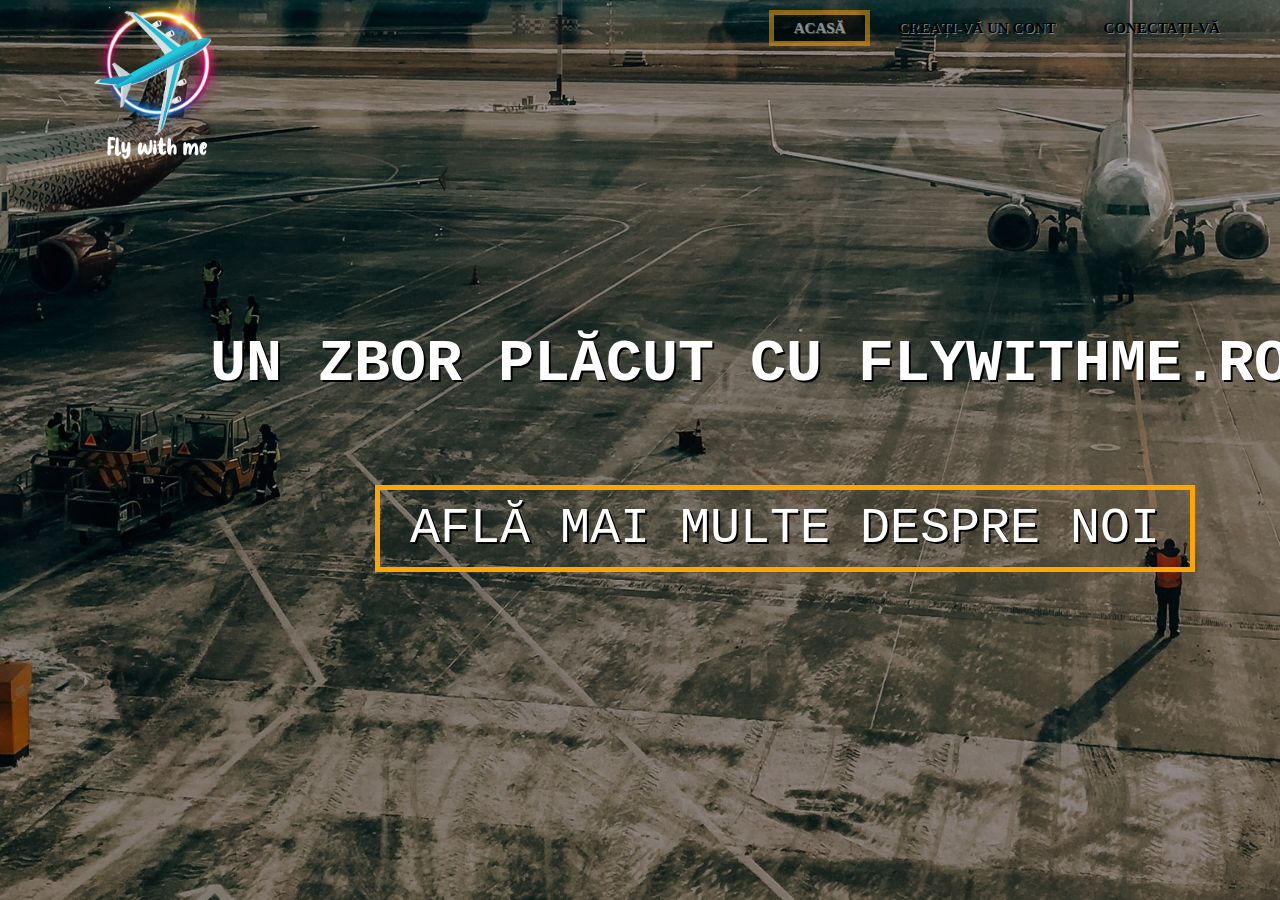
<file: AgentieDeZbor/index.html>
<!DOCTYPE html>
<html lang="ro">
<head>
  <meta charset="UTF-8">
  <meta name="viewport" content="width=device-width, initial-scale=1.0">
  <meta http-equiv="X-UA-Compatible" content="ie=edge">
  <title>Agentie de zbor</title>
  <link rel="stylesheet" href="index\style.css">
</head>
<body>
  <header>
  <div class="row">
    <div class="logo">
      <img src="index/logo.png">
    </div>
<ul class="main-nav">
<li class="active"><a href="index2\Acasa\acasa.html">ACASĂ</a></li>
<li><a href="index2\Inregistrare\index2.html">CREAȚI-VĂ UN CONT</a></li>
<li><a href="index2\Conectare\index3.html">CONECTAȚI-VĂ</a></li>
</ul>

  </div>
  <div class="hero">
    <h1>Un zbor plăcut cu FlyWithMe.ro</h1>
  </div>
  <div class="button">
    <a href="index2\Despre\despre.html" class="btn">Află mai multe despre noi</a>
  </div>

  </header>

</body>
</html>
</file>
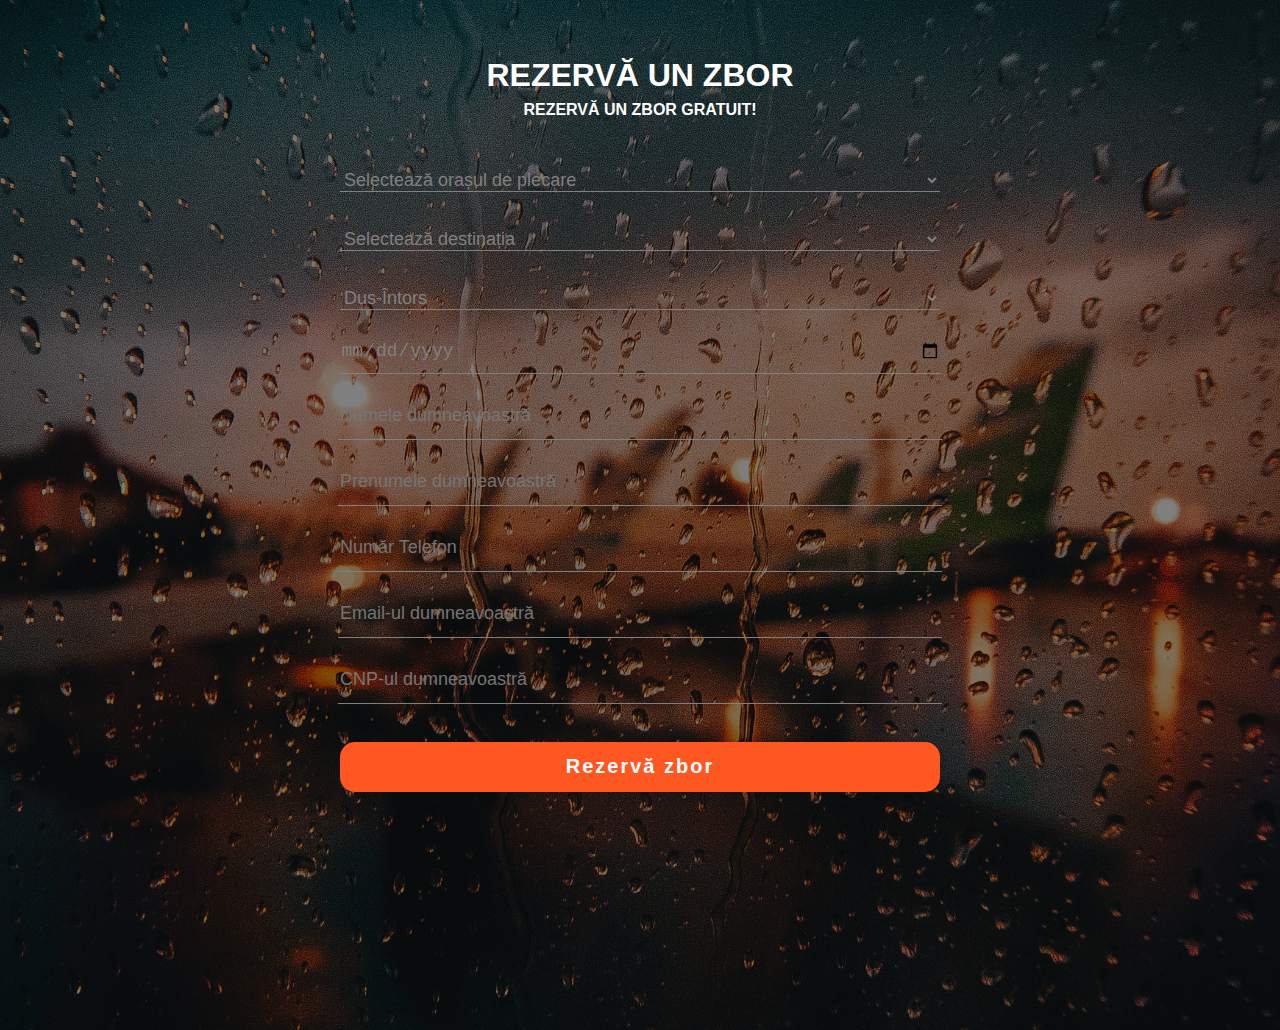
<file: AgentieDeZbor/index2/Anunt/anunt.html>
<!DOCTYPE html>
<html lang="ro">
<head>
  <meta charset="UTF-8">
  <meta name="viewport" content="width=device-width, initial-scale=1.0">
  <meta http-equiv="X-UA-Compatible" content="ie=edge">
  <title>Rezervă un zbor</title>
  <link rel="stylesheet" href="anunt.css">
</head>
<body>
  <div class="contact-title">
    <h1>Rezervă un zbor</h1>
    <h2>Rezervă un zbor gratuit!</h2>
  </div>

  <div class="contact-form">
    <form id="contact-form" method="post" action="">
      
      <select name="city" class="form-control">
      <option value="volvo">Selectează orașul de plecare</option>
      <option value="saab">Aeroportul Internațional Arad</option>
      <option value="opel">Aeroportul Internațional Craiova</option>
      <option value="audi">	Aeroportul Internațional „Henri Coandă”</option>
      <option value="audi">	Aeroportul Internațional Maramureș</option>
    </select>
    <br><br>
    

        <select name="city" class="form-control">
          <option value="volvo">Selectează destinația</option>
          <option value="saab">Hamburg, Germania</option>
          <option value="opel">Braga, Portugalia</option>
          <option value="audi">Valencia, Spania</option>
          <option value="audi">Zagreb, Croația</option>
          <option value="audi">Liverpool, Regatul Unit</option>
          <option value="audi">Valletta, Malta</option>
        </select>
        <br><br>   

      <select name="city" class="form-control">
          
          <option value="saab">Dus-Întors</option>
          <option value="opel">Dus</option><select><br>

          
          
    
        <input name="Data" type="date" class="form-control" placeholder="Data publicării anunțului" required><br>

      <input name="name" type="text" class="form-control" placeholder="Numele dumneavoastră" required><br>

        <input name="name" type="text" class="form-control" placeholder="Prenumele dumneavoastră" required><br>

        <input name="name" type="text" class="form-control" placeholder="Număr Telefon" required><br>

        <input name="email" type="email" class="form-control" placeholder="Email-ul dumneavoastră" required><br>

        <input name="CNP" type="text" class="form-control" placeholder="CNP-ul dumneavoastră" required><br>

      <a href="index3.html"><input type="submit" class="form-control submit" value="Rezervă zbor"></a>

    </form>
  </div>
</body>
</html>
</file>
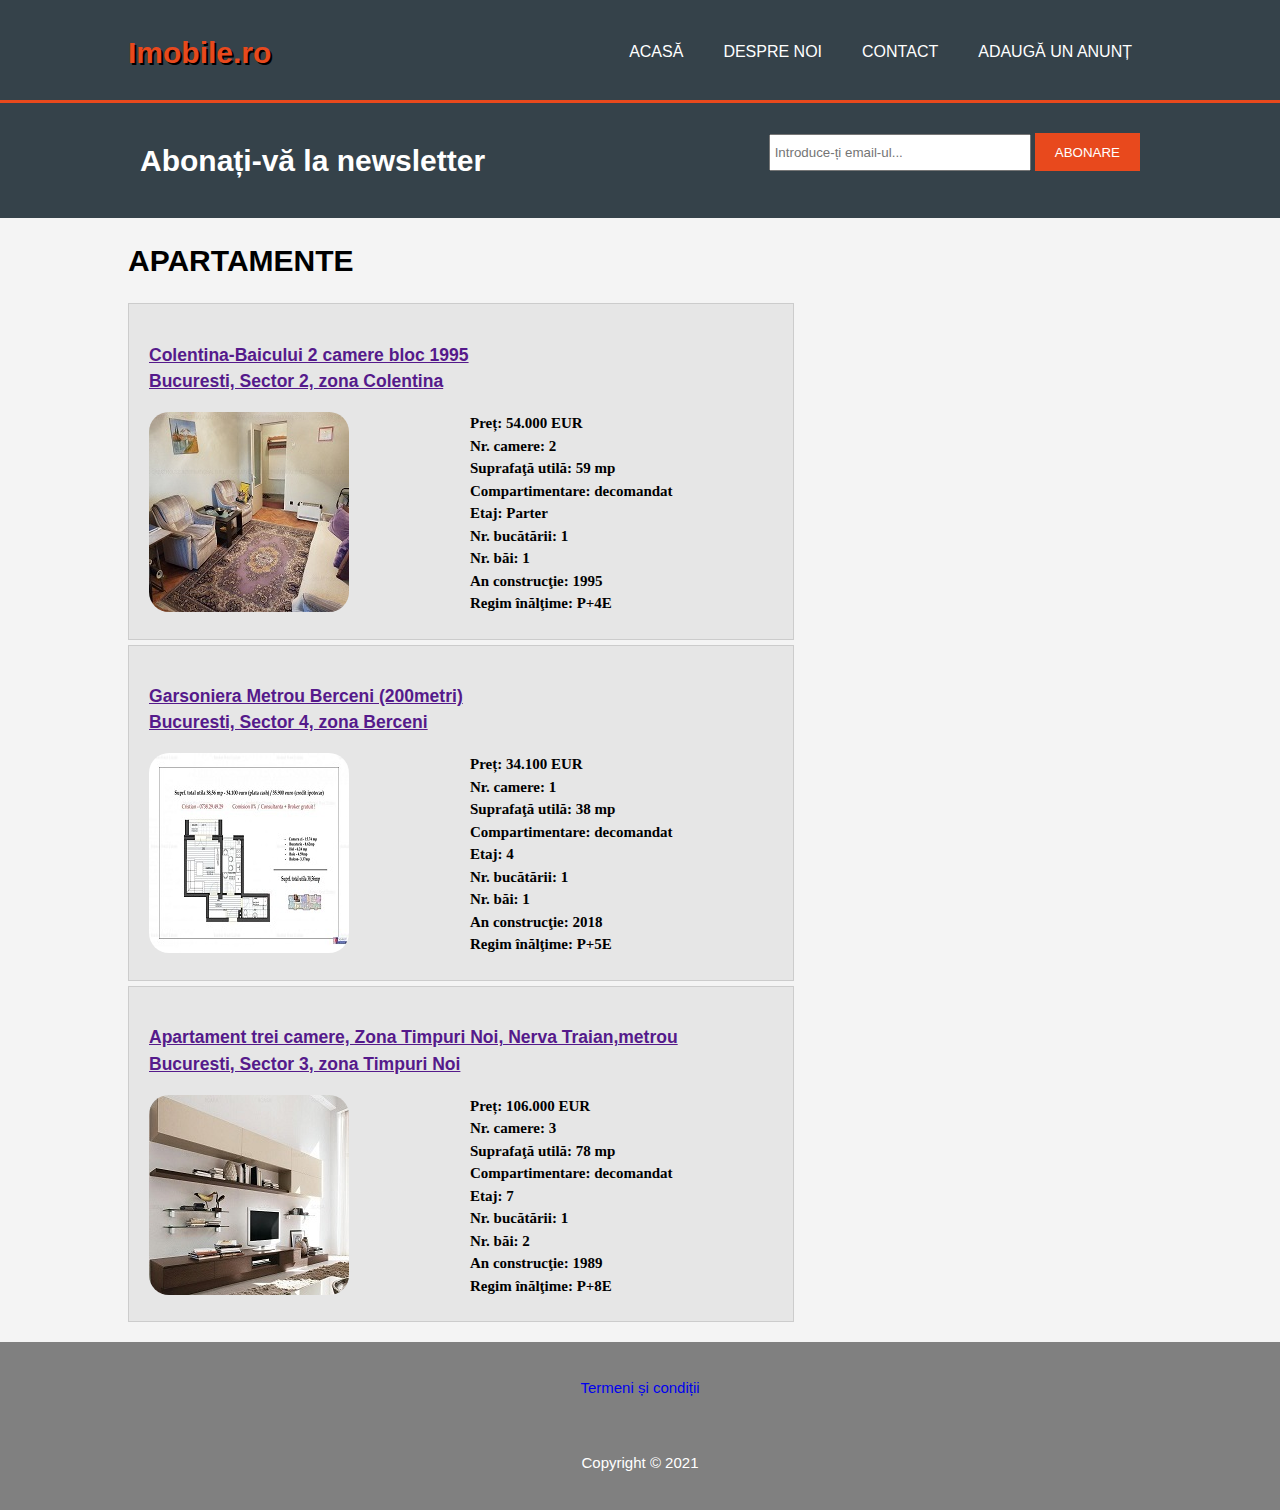
<file: AgentieDeZbor/index2/Apartamente/apartamente.html>
<!DOCTYPE html>
<html>
  <head>
    <meta charset="utf-8">
    <meta name="viewport" content="width=device-width">
    <title>Apartamente</title>
    <link rel="stylesheet" href="apartamente.css">
  </head>
  <body>
    <header>
      <div class="container">
        <div id="branding">
          <h1><span class="highlight">Imobile.ro</span></h1>
        </div>
        <nav>
          <ul>
            <li><a href="C:\Users\Pc\Desktop\Imobiliare\Imobiliare/Acasa/acasa.html">Acasă</a></li>
            <li><a href=C:\Users\Pc\Desktop\Imobiliare\Imobiliare/Despre/despre.html">Despre noi</a></li>
            <li><a href="C:\Users\Pc\Desktop\Imobiliare\Imobiliare/Contact/contact.html">Contact</a></li>
            <li><a href="C:\Users\Pc\Desktop\Imobiliare\Imobiliare/Anunt/anunt.html">Adaugă un anunț</a></li>
          </ul>
        </nav>
      </div>
    </header>

    <section id="newsletter">
      <div class="container">
        <h1>Abonați-vă la newsletter</h1>
        <form>
          <input type="email" placeholder="Introduce-ți email-ul...">
          <button type="submit" class="button_1">ABONARE</button>
        </form>
      </div>
    </section>

    <section id="main">
      <div class="container">
        <article id="main-col">
          <h1 class="page-title">APARTAMENTE</h1>
          <ul id="services">
            <a href=""><li>
              <h3>Colentina-Baicului 2 camere bloc 1995 <br>Bucuresti, Sector 2, zona Colentina </h3>
              <img src="aparatament1.1.jpg" alt="">
						  <h4>Preț: 54.000 EUR <br> Nr. camere: 2 <br>Suprafaţă utilă: 59 mp<br>Compartimentare: decomandat<br>Etaj: Parter <br>Nr. bucătării: 1<br>Nr. băi: 1<br>An construcţie: 1995 <br>Regim înălţime: P+4E</h4>
            </li></a>
            <a href=""><li>
              <h3>Garsoniera Metrou Berceni (200metri) <br>Bucuresti, Sector 4, zona Berceni </h3>
              <img src="apartament2.1.jpg" alt="">
						  <h4>Preț: 34.100 EUR<br> Nr. camere: 1<br>Suprafaţă utilă: 38 mp <br>Compartimentare: decomandat<br>Etaj: 4<br>Nr. bucătării: 1<br>Nr. băi: 1<br>An construcţie: 2018<br>Regim înălţime: P+5E</h4>
            </li></a>
            <a href=""><li>
              <h3>Apartament trei camere, Zona Timpuri Noi, Nerva Traian,metrou <br>Bucuresti, Sector 3, zona Timpuri Noi </h3>
              <img src="aparatament3.1.jpg" alt="">
						  <h4>Preț: 106.000 EUR<br> Nr. camere: 3<br>Suprafaţă utilă: 78 mp<br>Compartimentare: decomandat<br>Etaj: 7<br>Nr. bucătării: 1<br>Nr. băi: 2<br>An construcţie: 1989<br>Regim înălţime: P+8E</h4>
            </li></a>
          </ul>
        </article>

      </div>
    </section>

    <footer>
    <a href="C:\Users\Pc\Desktop\Imobiliare\Imobiliare/TsC/TsC.html"><p>Termeni și condiții</p></a><br>
      <p>Copyright &copy; 2021</p>
    </footer>
  </body>
</html>
</file>
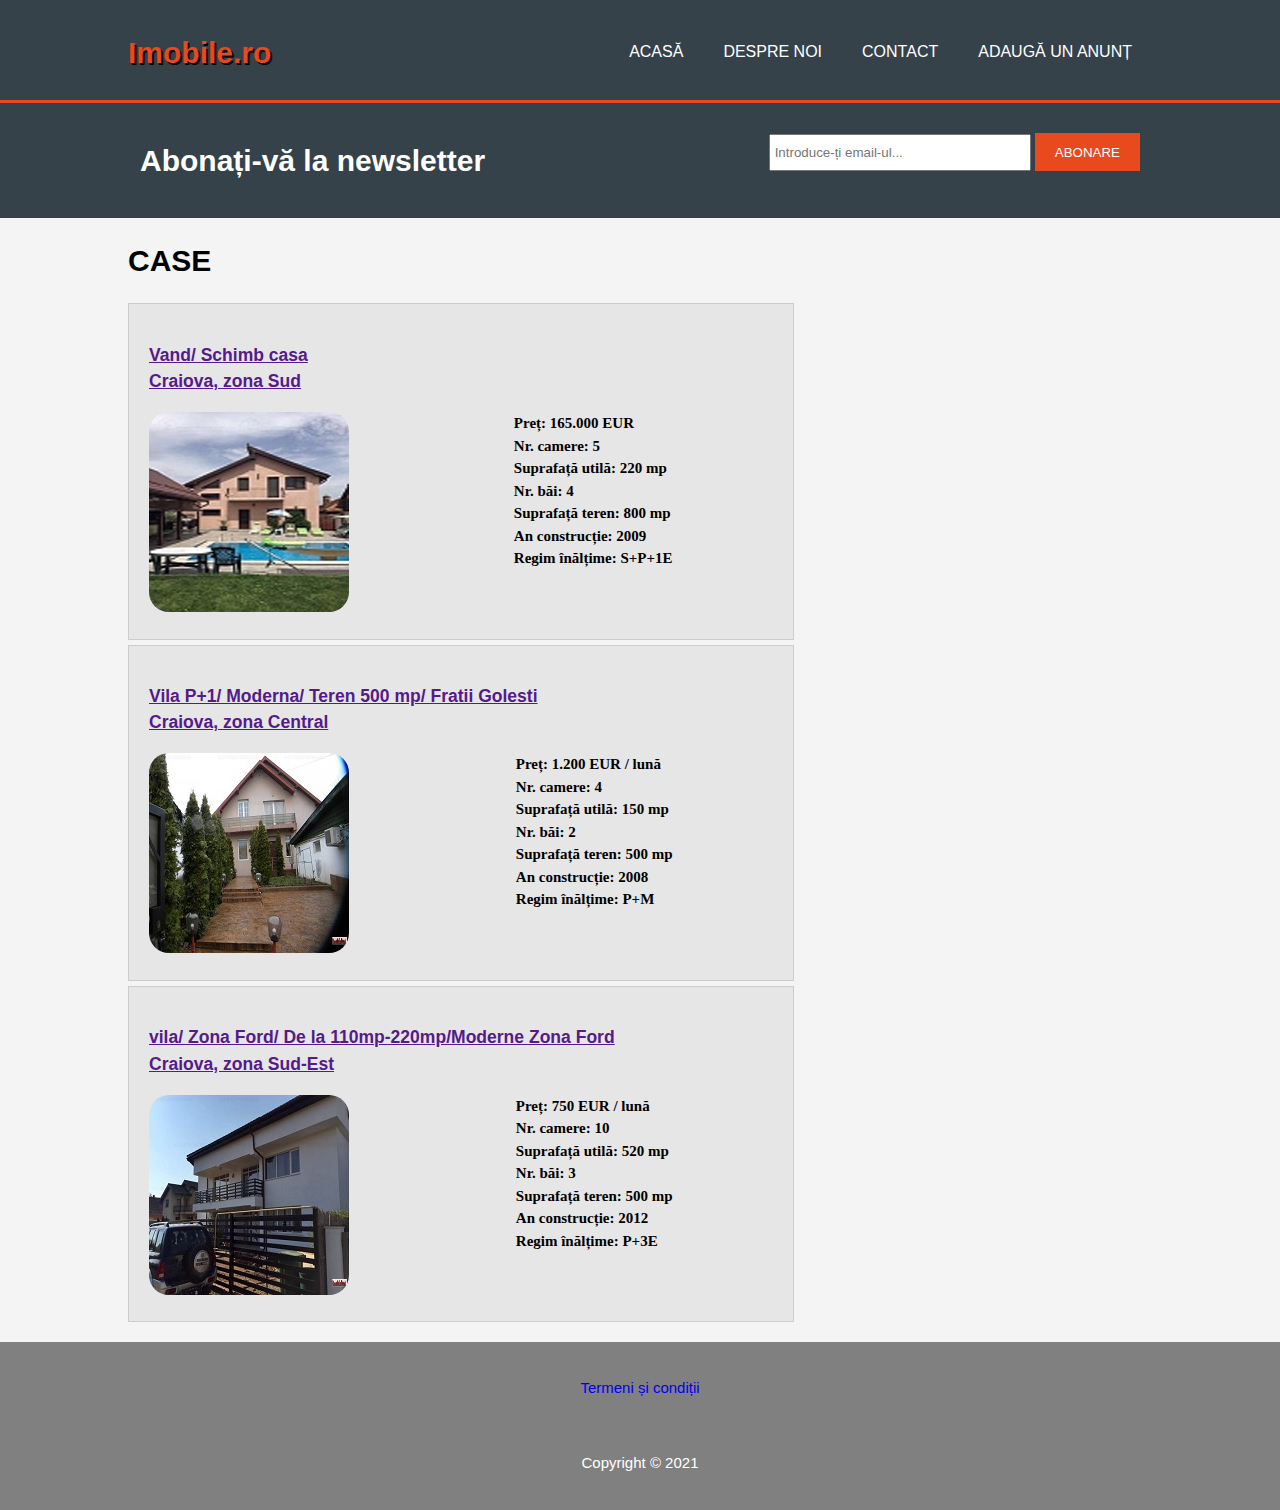
<file: AgentieDeZbor/index2/Case/case.html>
<!DOCTYPE html>
<html>
  <head>
    <meta charset="utf-8">
    <meta name="viewport" content="width=device-width">
    <title>Case</title>
    <link rel="stylesheet" href="case.css">
  </head>
  <body>
    <header>
      <div class="container">
        <div id="branding">
          <h1><span class="highlight">Imobile.ro</span></h1>
        </div>
        <nav>
          <ul>
            <li><a href="C:\Users\Pc\Desktop\Imobiliare\Imobiliare/Acasa/acasa.html">Acasă</a></li>
            <li><a href="C:\Users\Pc\Desktop\Imobiliare\Imobiliare/Despre/despre.html">Despre noi</a></li>
            <li><a href="C:\Users\Pc\Desktop\Imobiliare\Imobiliare/Contact/contact.html">Contact</a></li>
          <li><a href="C:\Users\Pc\Desktop\Imobiliare\Imobiliare/Anunt/anunt.html">Adaugă un anunț</a></li>
          </ul>
        </nav>
      </div>
    </header>

    <section id="newsletter">
      <div class="container">
        <h1>Abonați-vă la newsletter</h1>
        <form>
          <input type="email" placeholder="Introduce-ți email-ul...">
          <button type="submit" class="button_1">ABONARE</button>
        </form>
      </div>
    </section>

    <section id="main">
      <div class="container">
        <article id="main-col">
          <h1 class="page-title">CASE</h1>
          <ul id="services">

          <a href=""><li>
              <h3>Vand/ Schimb casa<br>Craiova, zona Sud </h3>
              <img src="casa1.1.jpg" alt="">
						  <h4>Preț: 165.000 EUR <br>Nr. camere: 5 <br>Suprafață utilă: 220 mp <br> Nr. băi: 4 <br>Suprafață teren: 800 mp <br>An construcție: 2009 <br>Regim înălțime: S+P+1E</h4>
            </li></a>

          <a href=""><li>
              <h3>Vila P+1/ Moderna/ Teren 500 mp/ Fratii Golesti <br>Craiova, zona Central </h3>
              <img src="casa2.1.jpg" alt="">
						  <h4>Preț: 1.200 EUR / lună<br>Nr. camere: 4 <br>Suprafață utilă: 150 mp <br> Nr. băi: 2 <br>Suprafață teren: 500 mp <br>An construcție: 2008<br>Regim înălțime: P+M</h4>
            </li></a>

          <a href=""><li>
              <h3>vila/ Zona Ford/ De la 110mp-220mp/Moderne Zona Ford <br>Craiova, zona Sud-Est</h3>
              <img src="casa3.1.jpg" alt="">
						  <h4>Preț: 750 EUR / lună<br>Nr. camere: 10 <br>Suprafață utilă: 520 mp<br> Nr. băi: 3<br>Suprafață teren: 500 mp<br>An construcție: 2012<br>Regim înălțime: P+3E</h4>
            </li></a>
          </ul>
        </article>


      </div>
    </section>

    <footer>
      <a href="C:\Users\Pc\Desktop\Imobiliare\Imobiliare/TsC/TsC.html"><p>Termeni și condiții</p></a><br>
      <p>Copyright &copy; 2021</p>
    </footer>
  </body>
</html>
</file>
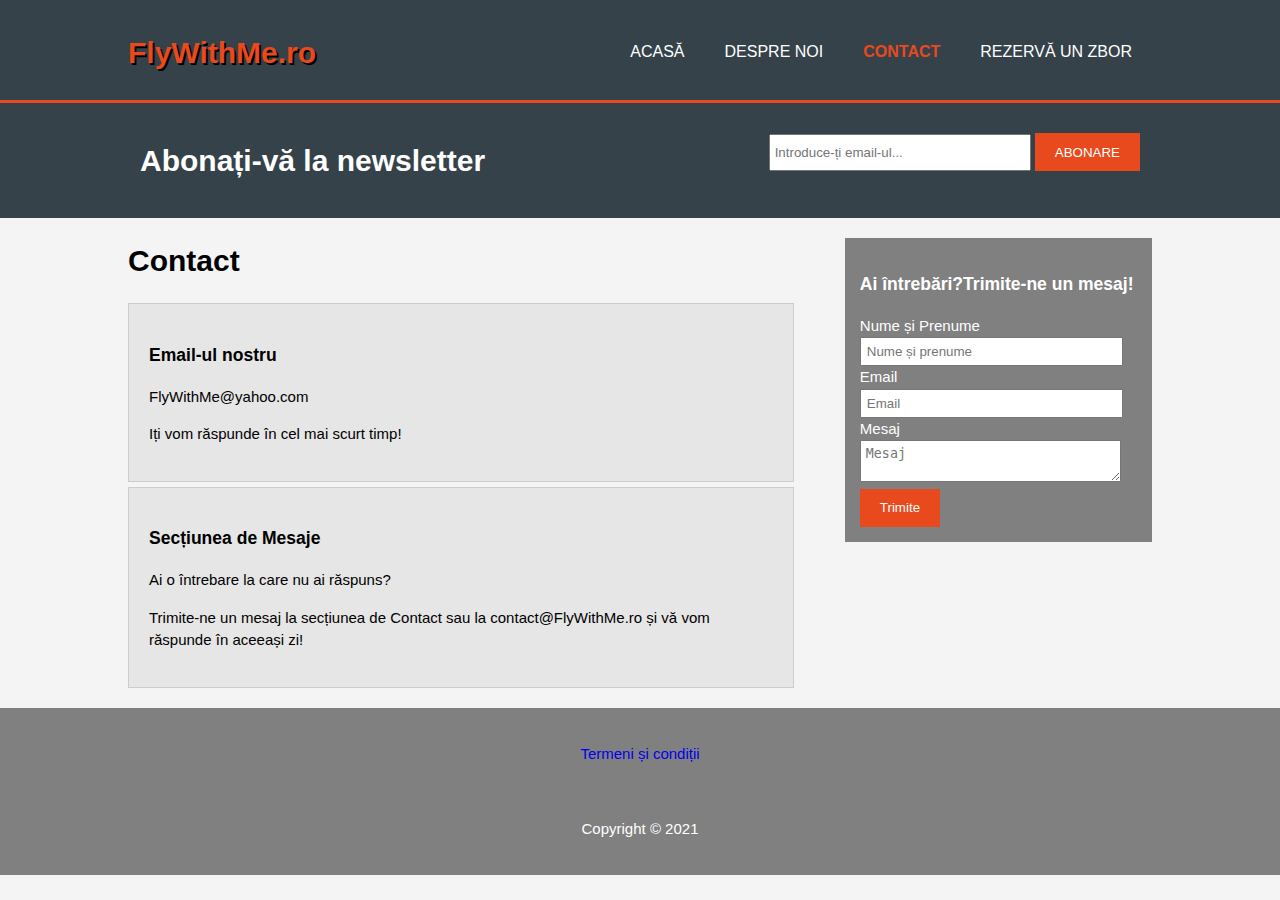
<file: AgentieDeZbor/index2/Contact/contact.html>
<!DOCTYPE html>
<html>
  <head>
    <meta charset="utf-8">
    <meta name="viewport" content="width=device-width">
    <title>Contact</title>
    <link rel="stylesheet" href="styles.css">
  </head>
  <body>
    <header>
      <div class="container">
        <div id="branding">
          <h1><span class="highlight">FlyWithMe.ro</span></h1>
        </div>
        <nav>
          <ul>
            <li><a href="../Acasa/acasa.html">Acasă</a></li>
            <li><a href="../Despre/despre.html">Despre noi</a></li>
            <li class="current"><a href="../Contact/contact.html">Contact</a></li>
            <li><a href="../Anunt/anunt.html">Rezervă un zbor</a></li>
          </ul>
        </nav>
      </div>
    </header>

    <section id="newsletter">
      <div class="container">
        <h1>Abonați-vă la newsletter</h1>
        <form>
          <input type="email" placeholder="Introduce-ți email-ul...">
          <button type="submit" class="button_1">ABONARE</button>
        </form>
      </div>
    </section>

    <section id="main">
      <div class="container">
        <article id="main-col">
          <h1 class="page-title">Contact</h1>
          <ul id="services">
            <li>
              <h3>Email-ul nostru</h3>
              <p>FlyWithMe@yahoo.com</p>
						  <p>Iți vom răspunde în cel mai scurt timp!</p>
            </li>
            <li>
              <h3>Secțiunea de Mesaje</h3>
              <p>Ai o întrebare la care nu ai răspuns?</p>
						  <p>Trimite-ne un mesaj la secțiunea de Contact sau la contact@FlyWithMe.ro și vă vom răspunde în aceeași zi!</p>
            </li>

          </ul>
        </article>

        <aside id="sidebar">
          <div class="dark">
            <h3>Ai întrebări?Trimite-ne un mesaj!</h3>
            <form class="quote">
  						<div>
  							<label>Nume și Prenume</label><br>
  							<input type="text" placeholder="Nume și prenume" required>
  						</div>
  						<div>
  							<label>Email</label><br>
  							<input type="email" placeholder="Email" required>
  						</div>
  						<div>
  							<label>Mesaj</label><br>
  							<textarea placeholder="Mesaj" required></textarea>
  						</div>
  						<button class="button_1" type="submit">Trimite</button>
					</form>
          </div>
        </aside>
      </div>
    </section>

    <footer>
      <a href="../TsC/TsC.html"><p>Termeni și condiții</p></a><br>
      <p>Copyright &copy; 2021</p>
    </footer>
  </body>
</html>
</file>
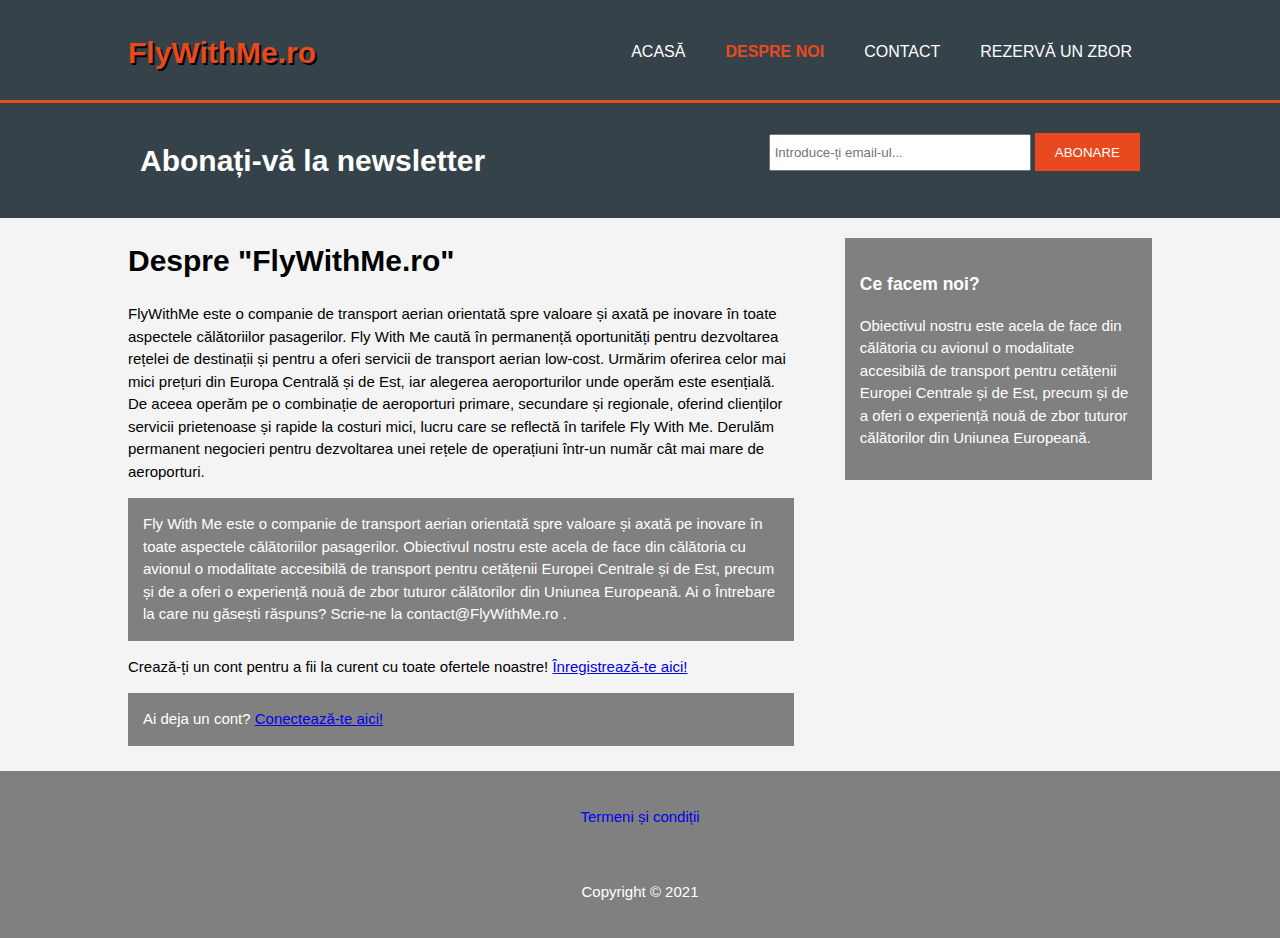
<file: AgentieDeZbor/index2/Despre/despre.html>
<!DOCTYPE html>
<html>
  <head>
    <meta charset="utf-8">
    <meta name="viewport" content="width=device-width">
    <title>Despre noi</title>
    <link rel="stylesheet" href="styles.css">
  </head>
  <body>
    <header>
      <div class="container">
        <div id="branding">
          <h1><span class="highlight">FlyWithMe.ro</span></h1>
        </div>
        <nav>
          <ul>
            <li><a href="../Acasa/acasa.html">Acasă</a></li>
            <li class="current"><a href="../Despre/despre.html">Despre noi</a></li>
            <li><a href="../Contact/contact.html">Contact</a></li>
            <li><a href="../Anunt/anunt.html">Rezervă un zbor</a></li>
          </ul>
        </nav>
      </div>
    </header>

    <section id="newsletter">
      <div class="container">
        <h1>Abonați-vă la newsletter</h1>
        <form>
          <input type="email" placeholder="Introduce-ți email-ul...">
          <button type="submit" class="button_1">ABONARE</button>
        </form>
      </div>
    </section>

    <section id="main">
      <div class="container">
        <article id="main-col">
          <h1 class="page-title">Despre "FlyWithMe.ro"</h1>
          <p>
            FlyWithMe este o companie de transport aerian orientată spre valoare și axată pe inovare în toate aspectele călătoriilor pasagerilor.
            Fly With Me caută în permanență oportunități pentru dezvoltarea rețelei de destinații și pentru a oferi servicii de transport aerian low-cost. Urmărim oferirea celor mai mici prețuri din Europa Centrală și de Est, iar alegerea aeroporturilor unde operăm este esențială. De aceea operăm pe o combinație de aeroporturi primare, secundare și regionale, oferind clienților servicii prietenoase și rapide la costuri mici, lucru care se reflectă în tarifele Fly With Me. Derulăm permanent negocieri pentru dezvoltarea unei rețele de operațiuni într-un număr cât mai mare de aeroporturi.


          </p>
          <p class="dark">
            Fly With Me este o companie de transport aerian orientată spre valoare și axată pe inovare în toate aspectele călătoriilor pasagerilor. 
            Obiectivul nostru este acela de face din călătoria cu avionul o modalitate accesibilă de transport pentru cetățenii Europei Centrale și de Est, precum și de a oferi o experiență nouă de zbor tuturor călătorilor din Uniunea Europeană.
            Ai o Întrebare la care nu găsești răspuns? Scrie-ne la contact@FlyWithMe.ro .
          </p>

          <p>Crează-ți un cont pentru a fii la curent cu toate ofertele noastre! <a href="../Inregistrare/index2.html">Înregistrează-te aici!</a>

            <p class="dark">Ai deja un cont? <a href="../Conectare/index3.html">Conectează-te aici!</a></p>

        </article>

        <aside id="sidebar">
          <div class="dark">
            <h3>Ce facem noi?</h3>
            <p>Obiectivul nostru este acela de face din călătoria cu avionul o modalitate accesibilă de transport pentru cetățenii Europei Centrale și de Est, precum și de a oferi o experiență nouă de zbor tuturor călătorilor din Uniunea Europeană.</p>
          </div>
        </aside>
      </div>
    </section>

    <footer>
      <a href="../TsC/TsC.html"><p>Termeni și condiții</p></a><br>
      <p>Copyright &copy; 2021</p>
    </footer>
  </body>
</html>
</file>
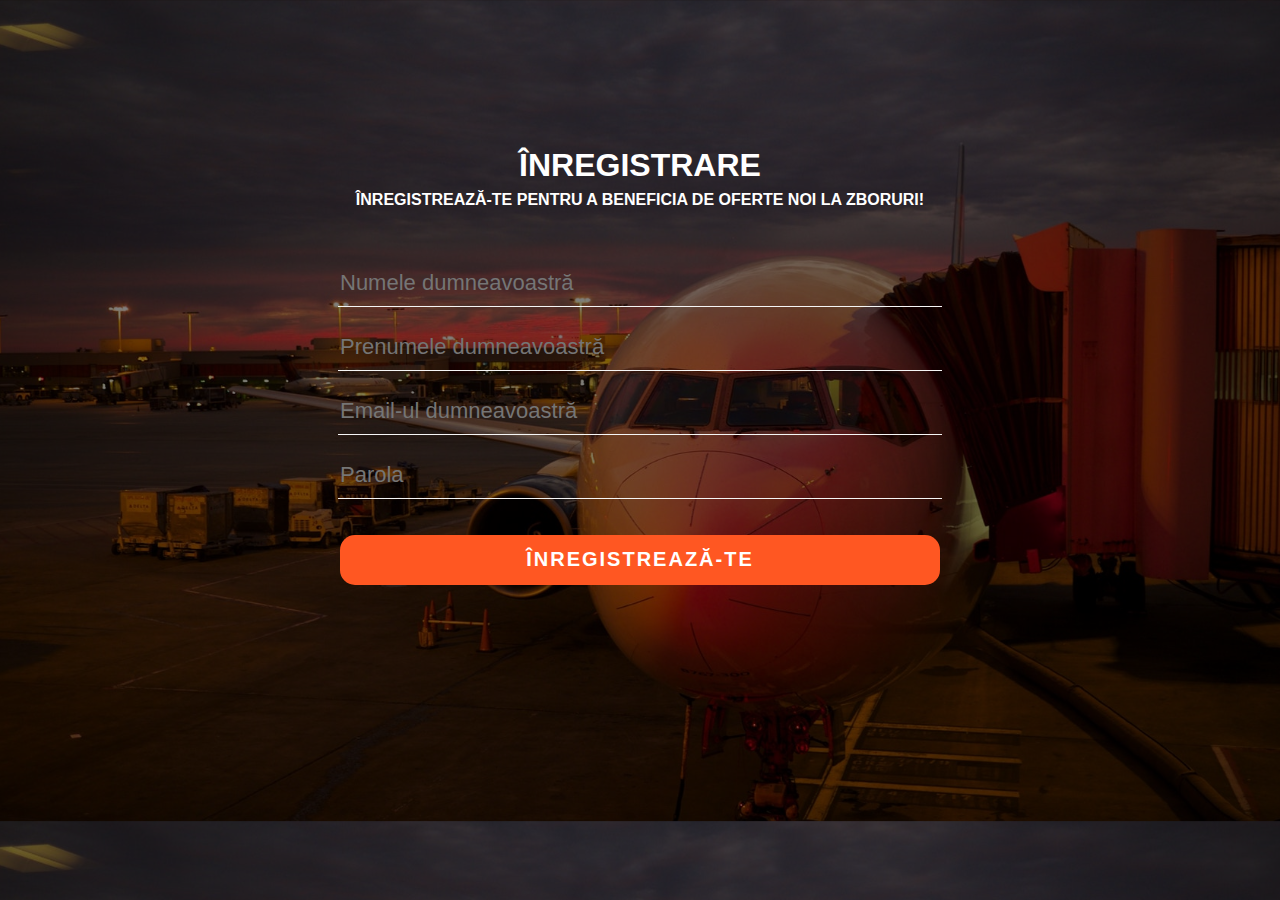
<file: AgentieDeZbor/index2/Inregistrare/index2.html>
<!DOCTYPE html>
<html lang="ro">
<head>
  <meta charset="UTF-8">
  <meta name="viewport" content="width=device-width, initial-scale=1.0">
  <meta http-equiv="X-UA-Compatible" content="ie=edge">
  <title>Înregistrare</title>
  <link rel="stylesheet" href="style2.css">
</head>
<body>
  <div class="contact-title">
    <h1>Înregistrare</h1>
    <h2>înregistrează-te pentru a beneficia de oferte noi la zboruri!</h2>
  </div>

  <div class="contact-form">
    <form id="contact-form" method="post" action="">
      <input name="name" type="text" class="form-control" placeholder="Numele dumneavoastră" required><br>
        <input name="name" type="text" class="form-control" placeholder="Prenumele dumneavoastră" required><br>
        <input name="email" type="email" class="form-control" placeholder="Email-ul dumneavoastră" required><br>
          <input name="name" type="password" class="form-control" placeholder="Parola" required><br>
      <a href="index3.html"><input type="submit" class="form-control submit" value="ÎNREGISTREAZĂ-TE"></a>

    </form>
  </div>
</body>
</html>
</file>
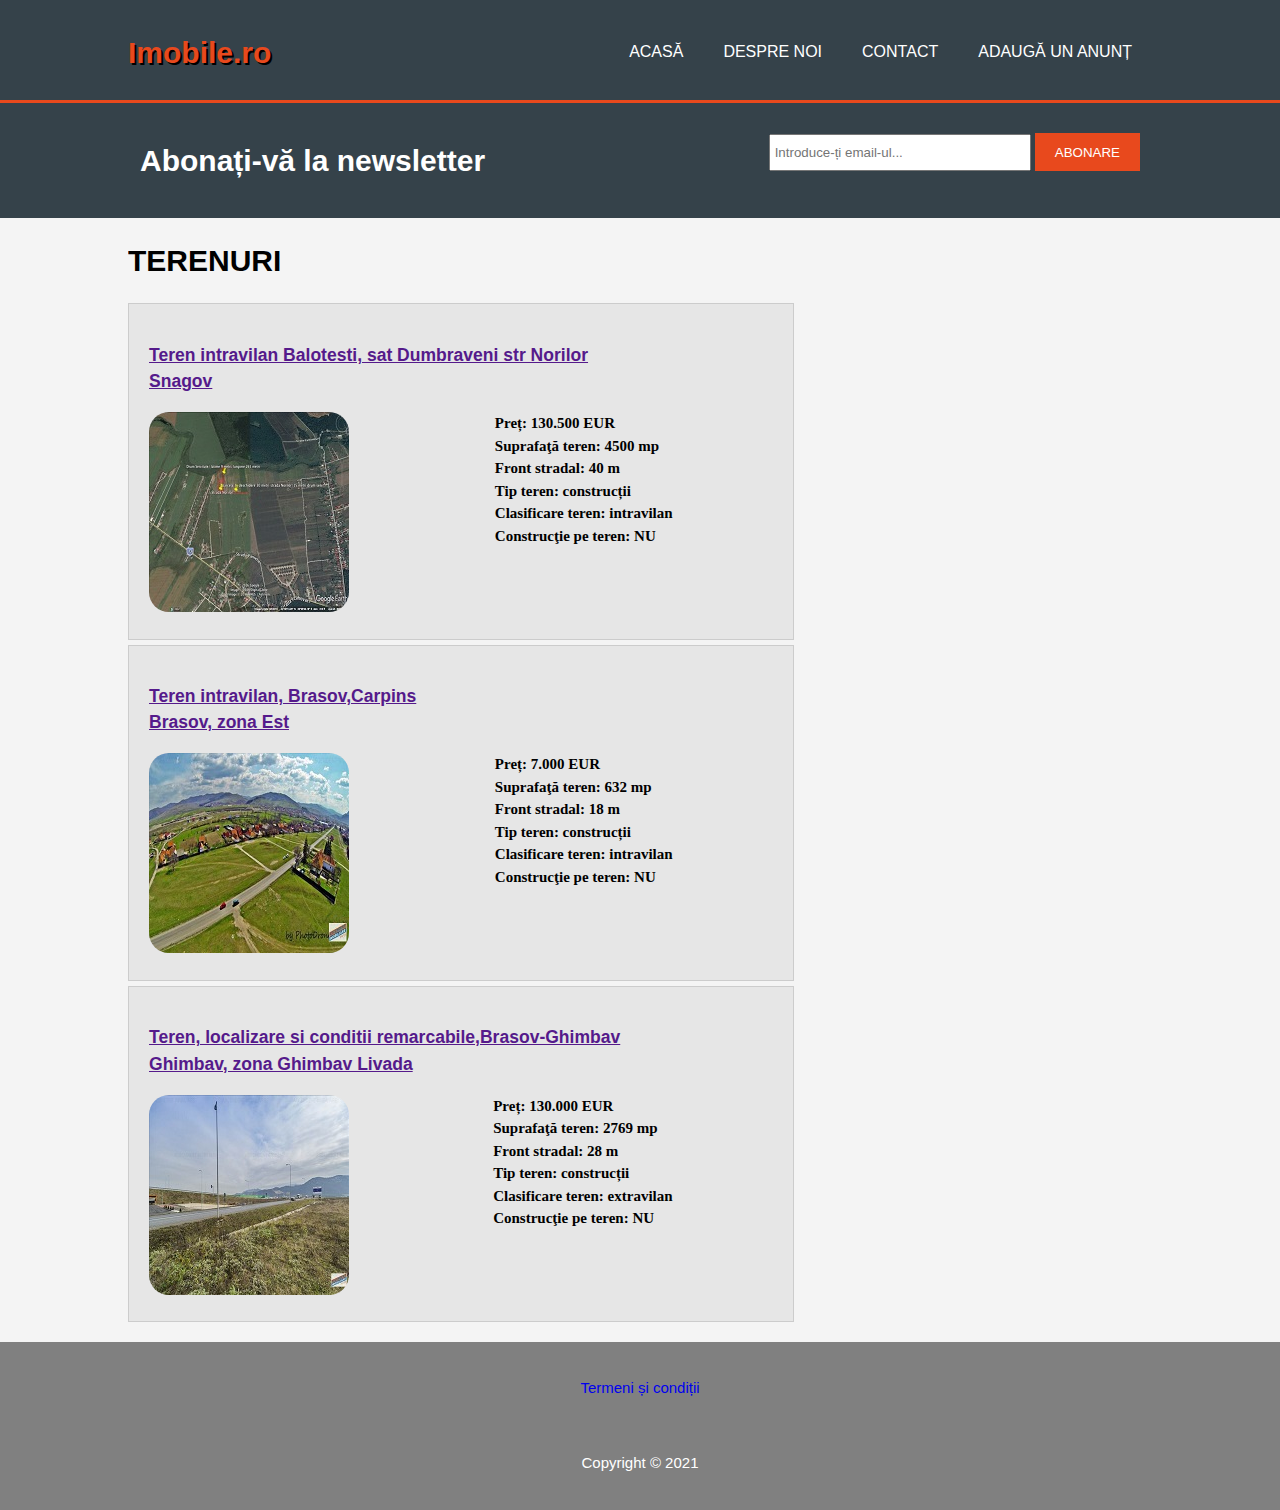
<file: AgentieDeZbor/index2/Terenuri/terenuri.html>
<!DOCTYPE html>
<html>
  <head>
    <meta charset="utf-8">
    <meta name="viewport" content="width=device-width">
    <title>Terenuri</title>
    <link rel="stylesheet" href="terenuri.css">
  </head>
  <body>
    <header>
      <div class="container">
        <div id="branding">
          <h1><span class="highlight">Imobile.ro</span></h1>
        </div>
        <nav>
          <ul>
            <li><a href="C:\Users\Pc\Desktop\Imobiliare\Imobiliare/Acasa/acasa.html">Acasă</a></li>
            <li><a href="C:\Users\Pc\Desktop\Imobiliare\Imobiliare/Despre/despre.html">Despre noi</a></li>
            <li><a href="C:\Users\Pc\Desktop\Imobiliare\Imobiliare/Contact/contact.html">Contact</a></li>
            <li><a href="C:\Users\Pc\Desktop\Imobiliare\Imobiliare/Anunt/anunt.html">Adaugă un anunț</a></li>
          </ul>
        </nav>
      </div>
    </header>

    <section id="newsletter">
      <div class="container">
        <h1>Abonați-vă la newsletter</h1>
        <form>
          <input type="email" placeholder="Introduce-ți email-ul...">
          <button type="submit" class="button_1">ABONARE</button>
        </form>
      </div>
    </section>

    <section id="main">
      <div class="container">
        <article id="main-col">
          <h1 class="page-title">TERENURI</h1>
          <ul id="services">

            <a href=""><li>
              <h3>Teren intravilan Balotesti, sat Dumbraveni str Norilor <br>Snagov</h3>
              <img src="teren1.1.jpg" alt="">
						  <h4>Preț: 130.500 EUR<br>Suprafaţă teren: 4500 mp<br>Front stradal: 40 m<br>Tip teren: construcții<br>Clasificare teren: intravilan<br>Construcţie pe teren: NU</h4>
            </li></a>

            <a href=""><li>
              <h3>Teren intravilan, Brasov,Carpins <br>Brasov, zona Est</h3>
              <img src="teren2.1.jpg" alt="">
            <h4>Preț: 7.000 EUR <br>Suprafaţă teren: 632 mp<br>Front stradal: 18 m<br>Tip teren: construcții<br>Clasificare teren: intravilan<br>Construcţie pe teren: NU</h4>
          </li></a>


            <a href=""><li>
              <h3>Teren, localizare si conditii remarcabile,Brasov-Ghimbav <br>Ghimbav, zona Ghimbav Livada</h3>
              <img src="teren3.1.jpg" alt="">
              <h4>Preț: 130.000 EUR<br>Suprafaţă teren: 2769 mp<br>Front stradal: 28 m<br>Tip teren: construcții<br>Clasificare teren: extravilan<br>Construcţie pe teren: NU</h4>
            </li></a>
          </ul>
        </article>



      </div>
    </section>

    <footer>
    <a href="C:\Users\Pc\Desktop\Imobiliare\Imobiliare/TsC/TsC.html"><p>Termeni și condiții</p></a><br>
    <p>Copyright &copy; 2021</p>
    </footer>
  </body>
</html>
</file>
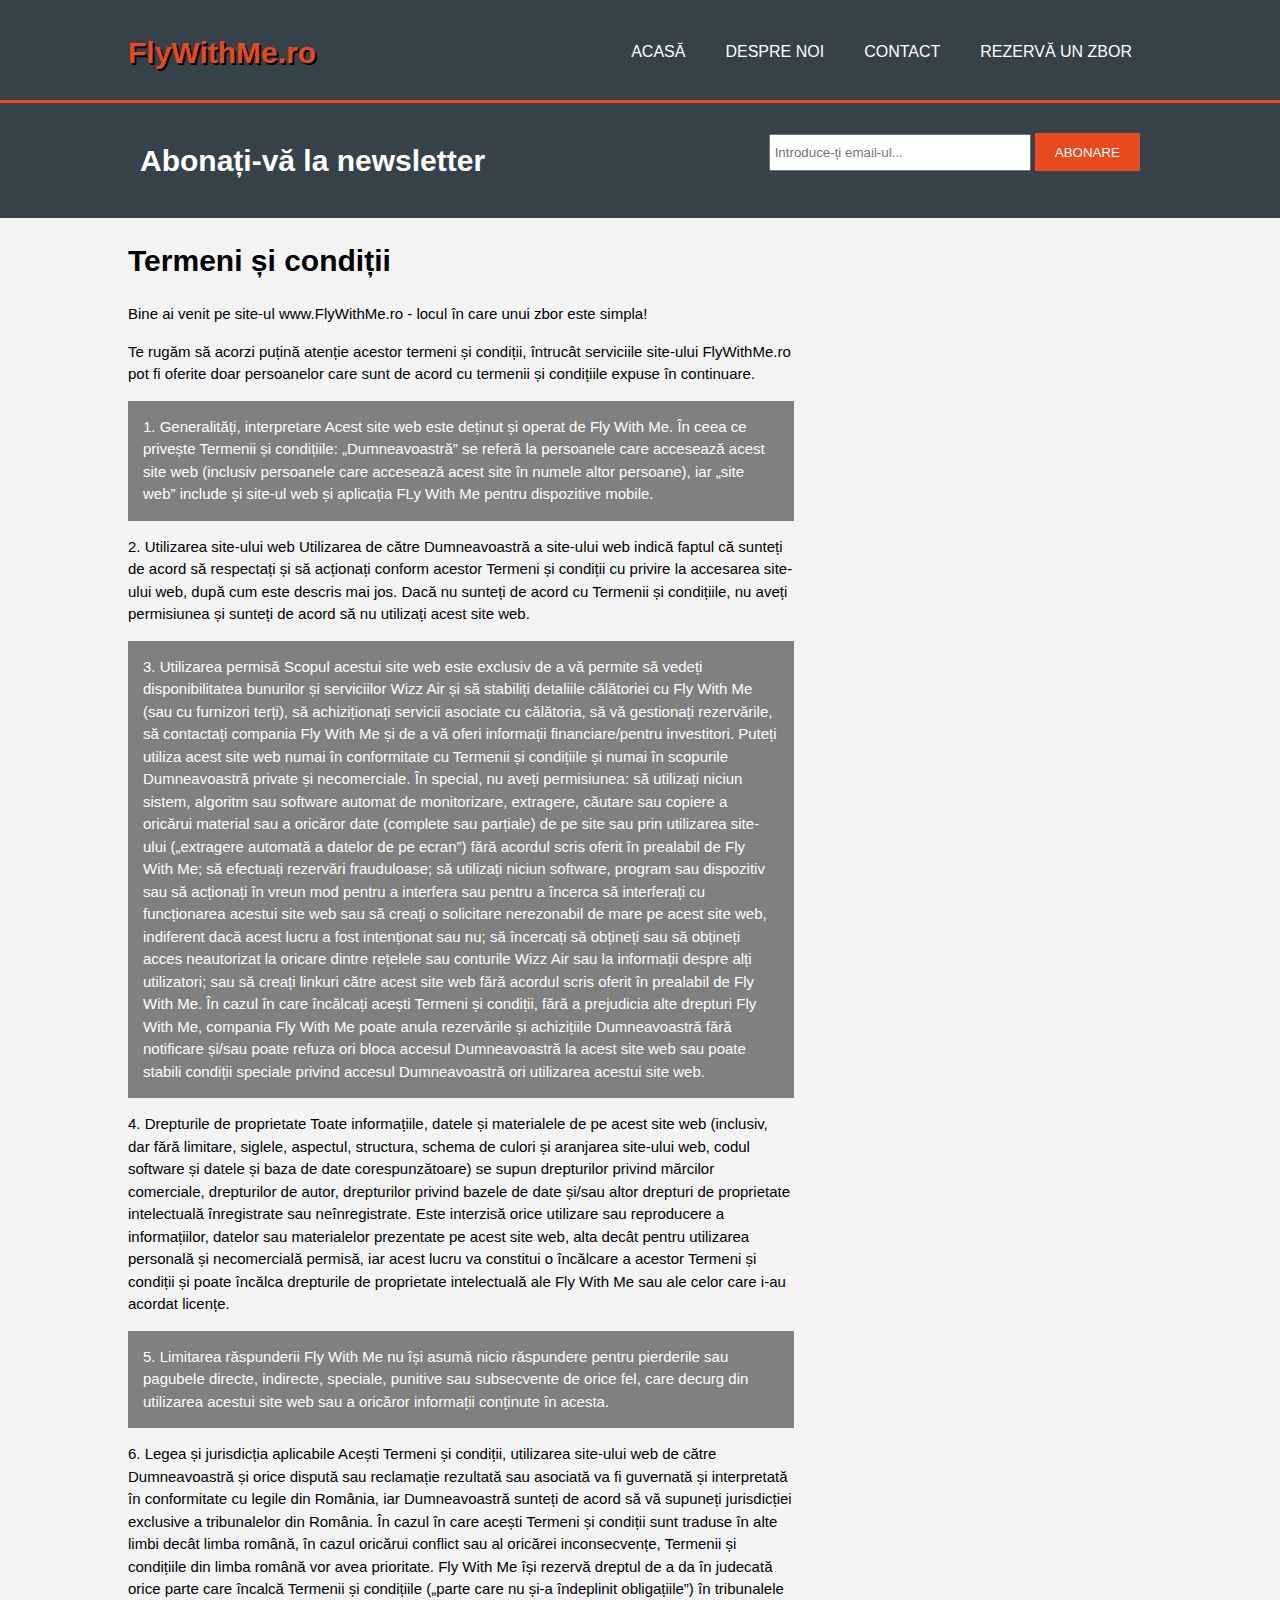
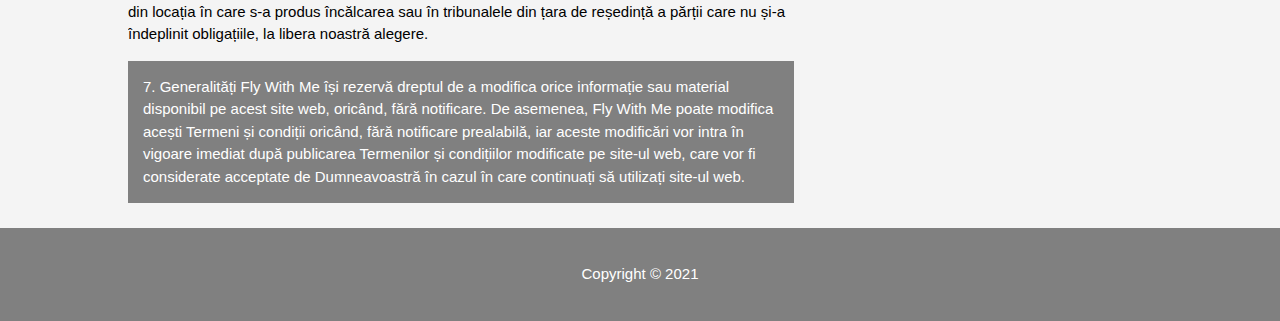
<file: AgentieDeZbor/index2/TsC/TsC.html>
<!DOCTYPE html>
<html>
  <head>
    <meta charset="utf-8">
    <meta name="viewport" content="width=device-width">
    <title>Termeni și condiții</title>
    <link rel="stylesheet" href="TsC.css">
  </head>
  <body>
    <header>
      <div class="container">
        <div id="branding">
          <h1><span class="highlight">FlyWithMe.ro</span></h1>
        </div>
        <nav>
          <ul>
            <li><a href="../Acasa/acasa.html">Acasă</a></li>
            <li><a href="../Despre/despre.html">Despre noi</a></li>
            <li><a href="../Contact/contact.html">Contact</a></li>
            <li><a href="../Anunt/anunt.html">Rezervă un zbor</a></li>
          </ul>
        </nav>
      </div>
    </header>

    <section id="newsletter">
      <div class="container">
        <h1>Abonați-vă la newsletter</h1>
        <form>
          <input type="email" placeholder="Introduce-ți email-ul...">
          <button type="submit" class="button_1">ABONARE</button>
        </form>
      </div>
    </section>

    <section id="main">
      <div class="container">
        <article id="main-col">
          <h1 class="page-title">Termeni și condiții</h1>
          <p> Bine ai venit pe site-ul www.FlyWithMe.ro - locul în care  unui zbor este simpla!</p>
          <p>Te rugăm să acorzi puțină atenție acestor termeni și condiții, întrucât serviciile site-ului FlyWithMe.ro pot fi oferite doar persoanelor care sunt de acord cu termenii și condițiile expuse în continuare.</p>


          <p class="dark">1. Generalități, interpretare
            Acest site web este deținut și operat de Fly With Me.
            În ceea ce privește Termenii și condițiile: „Dumneavoastră” se referă la persoanele care accesează
            acest site web (inclusiv persoanele care accesează acest site în numele altor persoane), iar „site
            web” include și site-ul web și aplicația FLy With Me pentru dispozitive mobile.

</p>

          <p> 2. Utilizarea site-ului web
            Utilizarea de către Dumneavoastră a site-ului web indică faptul că sunteți de acord să respectați și
            să acționați conform acestor Termeni și condiții cu privire la accesarea site-ului web, după cum
            este descris mai jos.
            Dacă nu sunteți de acord cu Termenii și condițiile, nu aveți permisiunea și sunteți de acord să nu
            utilizați acest site web. </p>

            <p class="dark">3. Utilizarea permisă
              Scopul acestui site web este exclusiv de a vă permite să vedeți disponibilitatea bunurilor și
              serviciilor Wizz Air și să stabiliți detaliile călătoriei cu Fly With Me (sau cu furnizori terți), să
              achiziționați servicii asociate cu călătoria, să vă gestionați rezervările, să contactați compania Fly With Me și de a vă oferi informații financiare/pentru investitori.
              Puteți utiliza acest site web numai în conformitate cu Termenii și condițiile și numai în scopurile
              Dumneavoastră private și necomerciale.
              În special, nu aveți permisiunea:
               să utilizați niciun sistem, algoritm sau software automat de monitorizare, extragere, căutare sau
              copiere a oricărui material sau a oricăror date (complete sau parțiale) de pe site sau prin utilizarea
              site-ului („extragere automată a datelor de pe ecran”) fără acordul scris oferit în prealabil de Fly With Me;
               să efectuați rezervări frauduloase;
               să utilizați niciun software, program sau dispozitiv sau să acționați în vreun mod pentru a interfera
              sau pentru a încerca să interferați cu funcționarea acestui site web sau să creați o solicitare
              nerezonabil de mare pe acest site web, indiferent dacă acest lucru a fost intenționat sau nu;
               să încercați să obțineți sau să obțineți acces neautorizat la oricare dintre rețelele sau conturile Wizz
              Air sau la informații despre alți utilizatori; sau
               să creați linkuri către acest site web fără acordul scris oferit în prealabil de Fly With Me.
              În cazul în care încălcați acești Termeni și condiții, fără a prejudicia alte drepturi Fly With Me,
              compania Fly With Me poate anula rezervările și achizițiile Dumneavoastră fără notificare și/sau poate
              refuza ori bloca accesul Dumneavoastră la acest site web sau poate stabili condiții speciale privind
              accesul Dumneavoastră ori utilizarea acestui site web.</p>

              <p> 4. Drepturile de proprietate
                Toate informațiile, datele și materialele de pe acest site web (inclusiv, dar fără limitare, siglele,
                aspectul, structura, schema de culori și aranjarea site-ului web, codul software și datele și baza de
                date corespunzătoare) se supun drepturilor privind mărcilor comerciale, drepturilor de autor,
                drepturilor privind bazele de date și/sau altor drepturi de proprietate intelectuală înregistrate sau
                neînregistrate.
                Este interzisă orice utilizare sau reproducere a informațiilor, datelor sau materialelor prezentate pe
                acest site web, alta decât pentru utilizarea personală și necomercială permisă, iar acest lucru va
                constitui o încălcare a acestor Termeni și condiții și poate încălca drepturile de proprietate
                intelectuală ale Fly With Me sau ale celor care i-au acordat licențe.</p>

                <p class="dark">5. Limitarea răspunderii
                  Fly With Me nu își asumă nicio răspundere pentru pierderile sau pagubele directe, indirecte, speciale,
                  punitive sau subsecvente de orice fel, care decurg din utilizarea acestui site web sau a oricăror
                  informații conținute în acesta.</p>


                  <p>6. Legea și jurisdicția aplicabile
                    Acești Termeni și condiții, utilizarea site-ului web de către Dumneavoastră și orice dispută sau
                    reclamație rezultată sau asociată va fi guvernată și interpretată în conformitate cu legile din
                    România, iar Dumneavoastră sunteți de acord să vă supuneți jurisdicției exclusive a tribunalelor din
                    România.
                    În cazul în care acești Termeni și condiții sunt traduse în alte limbi decât limba română, în cazul
                    oricărui conflict sau al oricărei inconsecvențe, Termenii și condițiile din limba română vor avea
                    prioritate.
                    Fly With Me își rezervă dreptul de a da în judecată orice parte care încalcă Termenii și condițiile
                    („parte care nu și-a îndeplinit obligațiile”) în tribunalele din locația în care s-a produs încălcarea
                    sau în tribunalele din țara de reședință a părții care nu și-a îndeplinit obligațiile, la libera noastră
                    alegere.</p>


                    <p class="dark">7. Generalități
                      Fly With Me își rezervă dreptul de a modifica orice informație sau material disponibil pe acest site
web, oricând, fără notificare. De asemenea, Fly With Me poate modifica acești Termeni și condiții
oricând, fără notificare prealabilă, iar aceste modificări vor intra în vigoare imediat după publicarea
Termenilor și condițiilor modificate pe site-ul web, care vor fi considerate acceptate de
Dumneavoastră în cazul în care continuați să utilizați site-ul web.
</p>
      
                  
    

        </article>

      </div>
    </section>

    <footer>
      <p>Copyright &copy; 2021</p>
    </footer>
  </body>
</html>
</file>
<file: AgentieDeZbor/index2/Anunt/anunt.css>
body{
  margin: 0;
  padding: 0;
  text-align: center;
  background-image:linear-gradient(rgba(0,0,0,0.5),rgba(0,0,0,0.5)) ,url(anunt.jpg);
  background-size: cover;
  font-family: sans-serif;
  background-position: center;
  margin-bottom: 220px;
  margin-top: 70px;


}

.contact-title{
  matgin-top:100px;
  color:#fff;
  text-transform: uppercase;
  transition: all 4s ease-in-out;
}

.contact-title h1{
  font-size: 32px;
  line-height: 10px;
}

.contact-title h2{
  font-size: 16px;
}

form{
  margin-top: 50px;
  transition: all 4s ease-in-out
}

.form-control{
  width: 600px;
  background: transparent;
  border: none;
  border-bottom: 1px solid grey;
  color:grey;
  font-size: 18px;
  margin-bottom: 18px;
}

input{
  height: 45px;
}

form .submit{
  background: #ff5722;
  border-color:transparent;
  color:#fff;
  font-size: 20px;
  font-weight: bold;
  letter-spacing: 2px;
  height: 50px;
  margin-top: 20px;
  border-radius: 15px;
}

form .submit:hover{
  background-color: #f44336;
  cursor:pointer;
}
</file>
<file: AgentieDeZbor/index2/Apartamente/apartamente.css>
body{
  font: 15px/1.5 Arial, Helvetica,sans-serif;
  padding:0;
  margin:0;
  background-color:#f4f4f4;
}

/* Global */
.container{
  width:80%;
  margin:auto;
  overflow:hidden;
}

ul{
  margin:0;
  padding:0;
}

.button_1{
  height:38px;
  background:#e8491d;
  border:0;
  padding-left: 20px;
  padding-right:20px;
  color:#ffffff;
}

.dark{
  padding:15px;
  background:grey;
  color:#ffffff;
  margin-top:10px;
  margin-bottom:10px;
}

/* Header **/
header{
  background:#35424a;
  color:#ffffff;
  padding-top:30px;
  min-height:70px;
  border-bottom:#e8491d 3px solid;
}

header a{
  color:#ffffff;
  text-decoration:none;
  text-transform: uppercase;
  font-size:16px;
}

header li{
  float:left;
  display:inline;
  padding: 0 20px 0 20px;
}

header #branding{
  float:left;
}

header #branding h1{
  text-shadow: 2px 2px black;
  margin:0;
}

header nav{
  float:right;
  margin-top:10px;
}

header .highlight, header .current a{
  color:#e8491d;
  font-weight:bold;
}

header a:hover{
  color:#cccccc;
  font-weight:bold;
}

/* Showcase */
#showcase{
  min-height:400px;
  background:url('../img/home.jpg') no-repeat 0 -400px;
  text-align:center;
  color:white;
}

#showcase h1{
  text-shadow: 2px 2px black;
  margin-top:140px;
  font-size:65px;
  margin-bottom:10px;
}

#showcase p{
  font-size:40px;
  text-shadow: 2px 2px black;
}

/* Newsletter */
#newsletter{
  padding:15px;
  color:#ffffff;
  background:#35424a
}

#newsletter h1{
  float:left;
}

#newsletter form {
  float:right;
  margin-top:15px;
}

#newsletter input[type="email"]{
  padding:4px;
  height:25px;
  width:250px;
}

/* Boxes */
#boxes{
  margin-top:20px;

}

#boxes .box{
  float:left;
  text-align: center;
  width:30%;
  padding:10px;
  border-right: 1px solid black;


}

#boxes .box img{
  width:90px;
  border-radius: 15px;
  border: 1px solid black;
}

/* Sidebar */
aside#sidebar{
  float:right;
  width:30%;
  margin-top:10px;
}

aside#sidebar .quote input, aside#sidebar .quote textarea{
  width:90%;
  padding:5px;
}

/* Main-col */
article#main-col{
  float:left;
  width:65%;
}

/* Services */
ul#services li{
  list-style: none;
  padding:20px;
  border: #cccccc solid 1px;
  margin-bottom:5px;
  background:#e6e6e6;
}

footer{
  padding: 20px;
  margin-top:15px;
  color:#ffffff;
  background-color:grey;
  text-align: center;
}

footer a{
  text-decoration: none;
}

/* Media Queries */
@media(max-width: 768px){
  header #branding,
  header nav,
  header nav li,
  #newsletter h1,
  #newsletter form,
  #boxes .box,
  article#main-col,
  aside#sidebar{
    float:none;
    text-align:center;
    width:100%;
  }

  header{
    padding-bottom:20px;
  }

  #showcase h1{
    margin-top:40px;
  }

  #newsletter button, .quote button{
    display:block;
    width:100%;
  }

  #newsletter form input[type="email"], .quote input, .quote textarea{
    width:100%;
    margin-bottom:5px;
  }
}
 .box a{text-decoration: none;
 color: black;
text-shadow: 0px 1px grey;}

 #boxes .box .boxborder{
   border-left: 1px solid black;
 }

 #services li h4{
   float: right;
  margin: auto;
  margin-right: 100px;
   font-family: Arial sans-serif;
   text-decoration: none;
   color: black;
   font-size: 15px;
 }

 #services img{
   border-radius: 20px;
 }
</file>
<file: AgentieDeZbor/index2/Case/case.css>
body{
  font: 15px/1.5 Arial, Helvetica,sans-serif;
  padding:0;
  margin:0;
  background-color:#f4f4f4;
}

/* Global */
.container{
  width:80%;
  margin:auto;
  overflow:hidden;
}

ul{
  margin:0;
  padding:0;
}

.button_1{
  height:38px;
  background:#e8491d;
  border:0;
  padding-left: 20px;
  padding-right:20px;
  color:#ffffff;
}

.dark{
  padding:15px;
  background:grey;
  color:#ffffff;
  margin-top:10px;
  margin-bottom:10px;
}

/* Header **/
header{
  background:#35424a;
  color:#ffffff;
  padding-top:30px;
  min-height:70px;
  border-bottom:#e8491d 3px solid;
}

header a{
  color:#ffffff;
  text-decoration:none;
  text-transform: uppercase;
  font-size:16px;
}

header li{
  float:left;
  display:inline;
  padding: 0 20px 0 20px;
}

header #branding{
  float:left;
}

header #branding h1{
  text-shadow: 2px 2px black;
  margin:0;
}

header nav{
  float:right;
  margin-top:10px;
}

header .highlight, header .current a{
  color:#e8491d;
  font-weight:bold;
}

header a:hover{
  color:#cccccc;
  font-weight:bold;
}

/* Showcase */
#showcase{
  min-height:400px;
  background:url('../img/home.jpg') no-repeat 0 -400px;
  text-align:center;
  color:white;
}

#showcase h1{
  text-shadow: 2px 2px black;
  margin-top:140px;
  font-size:65px;
  margin-bottom:10px;
}

#showcase p{
  font-size:40px;
  text-shadow: 2px 2px black;
}

/* Newsletter */
#newsletter{
  padding:15px;
  color:#ffffff;
  background:#35424a
}

#newsletter h1{
  float:left;
}

#newsletter form {
  float:right;
  margin-top:15px;
}

#newsletter input[type="email"]{
  padding:4px;
  height:25px;
  width:250px;
}

/* Boxes */
#boxes{
  margin-top:20px;

}

#boxes .box{
  float:left;
  text-align: center;
  width:30%;
  padding:10px;
  border-right: 1px solid black;


}

#boxes .box img{
  width:90px;
  border-radius: 15px;
  border: 1px solid black;
}

/* Sidebar */
aside#sidebar{
  float:right;
  width:30%;
  margin-top:10px;
}

aside#sidebar .quote input, aside#sidebar .quote textarea{
  width:90%;
  padding:5px;
}

/* Main-col */
article#main-col{
  float:left;
  width:65%;
}

/* Services */
ul#services li{
  list-style: none;
  padding:20px;
  border: #cccccc solid 1px;
  margin-bottom:5px;
  background:#e6e6e6;
}

footer{
  padding: 20px;
  margin-top:15px;
  color:#ffffff;
  background-color:grey;
  text-align: center;
}

footer a{
  text-decoration: none;
}

/* Media Queries */
@media(max-width: 768px){
  header #branding,
  header nav,
  header nav li,
  #newsletter h1,
  #newsletter form,
  #boxes .box,
  article#main-col,
  aside#sidebar{
    float:none;
    text-align:center;
    width:100%;
  }

  header{
    padding-bottom:20px;
  }

  #showcase h1{
    margin-top:40px;
  }

  #newsletter button, .quote button{
    display:block;
    width:100%;
  }

  #newsletter form input[type="email"], .quote input, .quote textarea{
    width:100%;
    margin-bottom:5px;
  }
}
 .box a{text-decoration: none;
 color: black;
text-shadow: 0px 1px grey;}

 #boxes .box .boxborder{
   border-left: 1px solid black;
 }

 #services li h4{
   float: right;
  margin: auto;
  margin-right: 100px;
   font-family: Arial sans-serif;
   text-decoration: none;
   color: black;
   font-size: 15px;
 }

 #services img{
   border-radius: 20px;
 }
</file>
<file: AgentieDeZbor/index2/Contact/styles.css>
body{
  font: 15px/1.5 Arial, Helvetica,sans-serif;
  padding:0;
  margin:0;
  background-color:#f4f4f4;
}

/* Global */
.container{
  width:80%;
  margin:auto;
  overflow:hidden;
}

ul{
  margin:0;
  padding:0;
}

.button_1{
  height:38px;
  background:#e8491d;
  border:0;
  padding-left: 20px;
  padding-right:20px;
  color:#ffffff;
}

.dark{
  padding:15px;
  background:grey;
  color:#ffffff;
  margin-top:10px;
  margin-bottom:10px;
}

/* Header **/
header{
  background:#35424a;
  color:#ffffff;
  padding-top:30px;
  min-height:70px;
  border-bottom:#e8491d 3px solid;
}

header a{
  color:#ffffff;
  text-decoration:none;
  text-transform: uppercase;
  font-size:16px;
}

header li{
  float:left;
  display:inline;
  padding: 0 20px 0 20px;
}

header #branding{
  float:left;
}

header #branding h1{
  text-shadow: 2px 2px black;
  margin:0;
}

header nav{
  float:right;
  margin-top:10px;
}

header .highlight, header .current a{
  color:#e8491d;
  font-weight:bold;
}

header a:hover{
  color:#cccccc;
  font-weight:bold;
}

/* Showcase */
#showcase{
  height:35  0px;
  background:url('../img/home.jpg') no-repeat 0 -275px;
  text-align:center;
  color:white;
  border-bottom:#e8491d 3px solid;
}

#showcase h1{
  text-shadow: 2px 2px black;
  margin-top:140px;
  font-size:65px;
  margin-bottom:10px;
}

#showcase p{
  font-size:40px;
  text-shadow: 2px 2px black;
}

/* Newsletter */
#newsletter{
  padding:15px;
  color:#ffffff;
  background:#35424a
}

#newsletter h1{
  float:left;
}

#newsletter form {
  float:right;
  margin-top:15px;
}

#newsletter input[type="email"]{
  padding:4px;
  height:25px;
  width:250px;
}

/* Boxes */
#boxes{
  margin-top:20px;

}

#boxes .box{
  float:left;
  text-align: center;
  width:30%;
  padding:10px;
  border-right: 1px solid black;


}

#boxes .box img{
  width:90px;
  border-radius: 15px;
  border: 1px solid black;
}

/* Sidebar */
aside#sidebar{
  float:right;
  width:30%;
  margin-top:10px;
}

aside#sidebar .quote input, aside#sidebar .quote textarea{
  width:90%;
  padding:5px;
}

/* Main-col */
article#main-col{
  float:left;
  width:65%;
}

/* Services */
ul#services li{
  list-style: none;
  padding:20px;
  border: #cccccc solid 1px;
  margin-bottom:5px;
  background:#e6e6e6;
}

footer{
  padding: 20px;
  margin-top:15px;
  color:#ffffff;
  background-color:grey;
  text-align: center;
}

footer a{
  text-decoration: none;
}


/* Media Queries */
@media(max-width: 768px){
  header #branding,
  header nav,
  header nav li,
  #newsletter h1,
  #newsletter form,
  #boxes .box,
  article#main-col,
  aside#sidebar{
    float:none;
    text-align:center;
    width:100%;
  }

  header{
    padding-bottom:20px;
  }

  #showcase h1{
    margin-top:40px;
  }

  #newsletter button, .quote button{
    display:block;
    width:100%;
  }

  #newsletter form input[type="email"], .quote input, .quote textarea{
    width:100%;
    margin-bottom:5px;
  }
}
 .box a{text-decoration: none;
 color: black;
text-shadow: 0px 1px grey;}

 #boxes .box .boxborder{
   border-left: 1px solid black;
 }
</file>
<file: AgentieDeZbor/index2/Despre/styles.css>
body{
  font: 15px/1.5 Arial, Helvetica,sans-serif;
  padding:0;
  margin:0;
  background-color:#f4f4f4;
}

/* Global */
.container{
  width:80%;
  margin:auto;
  overflow:hidden;
}

ul{
  margin:0;
  padding:0;
}

.button_1{
  height:38px;
  background:#e8491d;
  border:0;
  padding-left: 20px;
  padding-right:20px;
  color:#ffffff;
}

.dark{
  padding:15px;
  background:grey;
  color:#ffffff;
  margin-top:10px;
  margin-bottom:10px;
}

/* Header **/
header{
  background:#35424a;
  color:#ffffff;
  padding-top:30px;
  min-height:70px;
  border-bottom:#e8491d 3px solid;
}

header a{
  color:#ffffff;
  text-decoration:none;
  text-transform: uppercase;
  font-size:16px;
}

header li{
  float:left;
  display:inline;
  padding: 0 20px 0 20px;
}

header #branding{
  float:left;
}

header #branding h1{
  text-shadow: 2px 2px black;
  margin:0;
}

header nav{
  float:right;
  margin-top:10px;
}

header .highlight, header .current a{
  color:#e8491d;
  font-weight:bold;
}

header a:hover{
  color:#cccccc;
  font-weight:bold;
}

/* Showcase */
#showcase{
  height:35  0px;
  background:url('../img/home.jpg') no-repeat 0 -275px;
  text-align:center;
  color:white;
  border-bottom:#e8491d 3px solid;
}

#showcase h1{
  text-shadow: 2px 2px black;
  margin-top:140px;
  font-size:65px;
  margin-bottom:10px;
}

#showcase p{
  font-size:40px;
  text-shadow: 2px 2px black;
}

/* Newsletter */
#newsletter{
  padding:15px;
  color:#ffffff;
  background:#35424a
}

#newsletter h1{
  float:left;
}

#newsletter form {
  float:right;
  margin-top:15px;
}

#newsletter input[type="email"]{
  padding:4px;
  height:25px;
  width:250px;
}

/* Boxes */
#boxes{
  margin-top:20px;

}

#boxes .box{
  float:left;
  text-align: center;
  width:30%;
  padding:10px;
  border-right: 1px solid black;


}

#boxes .box img{
  width:90px;
  border-radius: 15px;
  border: 1px solid black;
}

/* Sidebar */
aside#sidebar{
  float:right;
  width:30%;
  margin-top:10px;
}

aside#sidebar .quote input, aside#sidebar .quote textarea{
  width:90%;
  padding:5px;
}

/* Main-col */
article#main-col{
  float:left;
  width:65%;
}

/* Services */
ul#services li{
  list-style: none;
  padding:20px;
  border: #cccccc solid 1px;
  margin-bottom:5px;
  background:#e6e6e6;
}

footer{
  padding: 20px;
  margin-top:15px;
  color:#ffffff;
  background-color:grey;
  text-align: center;
}

footer a{
  text-decoration: none;
}


/* Media Queries */
@media(max-width: 768px){
  header #branding,
  header nav,
  header nav li,
  #newsletter h1,
  #newsletter form,
  #boxes .box,
  article#main-col,
  aside#sidebar{
    float:none;
    text-align:center;
    width:100%;
  }

  header{
    padding-bottom:20px;
  }

  #showcase h1{
    margin-top:40px;
  }

  #newsletter button, .quote button{
    display:block;
    width:100%;
  }

  #newsletter form input[type="email"], .quote input, .quote textarea{
    width:100%;
    margin-bottom:5px;
  }
}
 .box a{text-decoration: none;
 color: black;
text-shadow: 0px 1px grey;}

 #boxes .box .boxborder{
   border-left: 1px solid black;
 }
</file>
<file: AgentieDeZbor/index2/Inregistrare/style2.css>
body{
  margin: 0;
  padding: 0;
  text-align: center;
  background-image:linear-gradient(rgba(0,0,0,0.5),rgba(0,0,0,0.5)) ,url(singin.jpg);
  background-size: cover;
  font-family: sans-serif;
  background-position: center;
  margin-bottom: 220px;
  margin-top: 160px;


}

.contact-title{
  matgin-top:100px;
  color:#fff;
  text-transform: uppercase;
  transition: all 4s ease-in-out;
}

.contact-title h1{
  font-size: 32px;
  line-height: 10px;
}

.contact-title h2{
  font-size: 16px;
}

form{
  margin-top: 50px;
  transition: all 4s ease-in-out
}

.form-control{
  width: 600px;
  background: transparent;
  border: none;
  border-bottom: 1px solid whitesmoke ;
  color:whitesmoke;
  font-size: 22px;
  margin-bottom: 16px;
}

input{
  height: 45px;
}

form .submit{
  background: #ff5722;
  border-color:transparent;
  color:#fff;
  font-size: 20px;
  font-weight: bold;
  letter-spacing: 2px;
  height: 50px;
  margin-top: 20px;
  border-radius: 15px;
}

form .submit:hover{
  background-color: #f44336;
  cursor:pointer;
}
</file>
<file: AgentieDeZbor/index2/Terenuri/terenuri.css>
body{
  font: 15px/1.5 Arial, Helvetica,sans-serif;
  padding:0;
  margin:0;
  background-color:#f4f4f4;
}

/* Global */
.container{
  width:80%;
  margin:auto;
  overflow:hidden;
}

ul{
  margin:0;
  padding:0;
}

.button_1{
  height:38px;
  background:#e8491d;
  border:0;
  padding-left: 20px;
  padding-right:20px;
  color:#ffffff;
}

.dark{
  padding:15px;
  background:grey;
  color:#ffffff;
  margin-top:10px;
  margin-bottom:10px;
}

/* Header **/
header{
  background:#35424a;
  color:#ffffff;
  padding-top:30px;
  min-height:70px;
  border-bottom:#e8491d 3px solid;
}

header a{
  color:#ffffff;
  text-decoration:none;
  text-transform: uppercase;
  font-size:16px;
}

header li{
  float:left;
  display:inline;
  padding: 0 20px 0 20px;
}

header #branding{
  float:left;
}

header #branding h1{
  text-shadow: 2px 2px black;
  margin:0;
}

header nav{
  float:right;
  margin-top:10px;
}

header .highlight, header .current a{
  color:#e8491d;
  font-weight:bold;
}

header a:hover{
  color:#cccccc;
  font-weight:bold;
}

/* Showcase */
#showcase{
  min-height:400px;
  background:url('../img/home.jpg') no-repeat 0 -400px;
  text-align:center;
  color:white;
}

#showcase h1{
  text-shadow: 2px 2px black;
  margin-top:140px;
  font-size:65px;
  margin-bottom:10px;
}

#showcase p{
  font-size:40px;
  text-shadow: 2px 2px black;
}

/* Newsletter */
#newsletter{
  padding:15px;
  color:#ffffff;
  background:#35424a
}

#newsletter h1{
  float:left;
}

#newsletter form {
  float:right;
  margin-top:15px;
}

#newsletter input[type="email"]{
  padding:4px;
  height:25px;
  width:250px;
}

/* Boxes */
#boxes{
  margin-top:20px;

}

#boxes .box{
  float:left;
  text-align: center;
  width:30%;
  padding:10px;
  border-right: 1px solid black;


}

#boxes .box img{
  width:90px;
  border-radius: 15px;
  border: 1px solid black;
}

/* Sidebar */
aside#sidebar{
  float:right;
  width:30%;
  margin-top:10px;
}

aside#sidebar .quote input, aside#sidebar .quote textarea{
  width:90%;
  padding:5px;
}

/* Main-col */
article#main-col{
  float:left;
  width:65%;
}

/* Services */
ul#services li{
  list-style: none;
  padding:20px;
  border: #cccccc solid 1px;
  margin-bottom:5px;
  background:#e6e6e6;
}

footer{
  padding: 20px;
  margin-top:15px;
  color:#ffffff;
  background-color:grey;
  text-align: center;
}

footer a{
  text-decoration: none;
}

/* Media Queries */
@media(max-width: 768px){
  header #branding,
  header nav,
  header nav li,
  #newsletter h1,
  #newsletter form,
  #boxes .box,
  article#main-col,
  aside#sidebar{
    float:none;
    text-align:center;
    width:100%;
  }

  header{
    padding-bottom:20px;
  }

  #showcase h1{
    margin-top:40px;
  }

  #newsletter button, .quote button{
    display:block;
    width:100%;
  }

  #newsletter form input[type="email"], .quote input, .quote textarea{
    width:100%;
    margin-bottom:5px;
  }
}
 .box a{text-decoration: none;
 color: black;
text-shadow: 0px 1px grey;}

 #boxes .box .boxborder{
   border-left: 1px solid black;
 }

 #services li h4{
   float: right;
  margin: auto;
  margin-right: 100px;
   font-family: Arial sans-serif;
   text-decoration: none;
   color: black;
   font-size: 15px;
 }

 #services img{
   border-radius: 20px;
 }
</file>
<file: AgentieDeZbor/index2/TsC/TsC.css>
body{
  font: 15px/1.5 Arial, Helvetica,sans-serif;
  padding:0;
  margin:0;
  background-color:#f4f4f4;
}

/* Global */
.container{
  width:80%;
  margin:auto;
  overflow:hidden;
}

ul{
  margin:0;
  padding:0;
}

.button_1{
  height:38px;
  background:#e8491d;
  border:0;
  padding-left: 20px;
  padding-right:20px;
  color:#ffffff;
}

.dark{
  padding:15px;
  background:grey;
  color:#ffffff;
  margin-top:10px;
  margin-bottom:10px;
}

/* Header **/
header{
  background:#35424a;
  color:#ffffff;
  padding-top:30px;
  min-height:70px;
  border-bottom:#e8491d 3px solid;
}

header a{
  color:#ffffff;
  text-decoration:none;
  text-transform: uppercase;
  font-size:16px;
}

header li{
  float:left;
  display:inline;
  padding: 0 20px 0 20px;
}

header #branding{
  float:left;
}

header #branding h1{
  text-shadow: 2px 2px black;
  margin:0;
}

header nav{
  float:right;
  margin-top:10px;
}

header .highlight, header .current a{
  color:#e8491d;
  font-weight:bold;
}

header a:hover{
  color:#cccccc;
  font-weight:bold;
}

/* Showcase */
#showcase{
  min-height:400px;
  background:url('../img/home.jpg') no-repeat 0 -400px;
  text-align:center;
  color:white;
}

#showcase h1{
  text-shadow: 2px 2px black;
  margin-top:140px;
  font-size:65px;
  margin-bottom:10px;
}

#showcase p{
  font-size:40px;
  text-shadow: 2px 2px black;
}

/* Newsletter */
#newsletter{
  padding:15px;
  color:#ffffff;
  background:#35424a
}

#newsletter h1{
  float:left;
}

#newsletter form {
  float:right;
  margin-top:15px;
}

#newsletter input[type="email"]{
  padding:4px;
  height:25px;
  width:250px;
}

/* Boxes */
#boxes{
  margin-top:20px;

}

#boxes .box{
  float:left;
  text-align: center;
  width:30%;
  padding:10px;
  border-right: 1px solid black;


}

#boxes .box img{
  width:90px;
  border-radius: 15px;
  border: 1px solid black;
}

/* Sidebar */
aside#sidebar{
  float:right;
  width:30%;
  margin-top:10px;
}

aside#sidebar .quote input, aside#sidebar .quote textarea{
  width:90%;
  padding:5px;
}

/* Main-col */
article#main-col{
  float:left;
  width:65%;
}

/* Services */
ul#services li{
  list-style: none;
  padding:20px;
  border: #cccccc solid 1px;
  margin-bottom:5px;
  background:#e6e6e6;
}

footer{
  padding: 20px;
  margin-top:15px;
  color:#ffffff;
  background-color:grey;
  text-align: center;
}

footer a{
  text-decoration: none;
}

/* Media Queries */
@media(max-width: 768px){
  header #branding,
  header nav,
  header nav li,
  #newsletter h1,
  #newsletter form,
  #boxes .box,
  article#main-col,
  aside#sidebar{
    float:none;
    text-align:center;
    width:100%;
  }

  header{
    padding-bottom:20px;
  }

  #showcase h1{
    margin-top:40px;
  }

  #newsletter button, .quote button{
    display:block;
    width:100%;
  }

  #newsletter form input[type="email"], .quote input, .quote textarea{
    width:100%;
    margin-bottom:5px;
  }
}
 .box a{text-decoration: none;
 color: black;
text-shadow: 0px 1px grey;}

 #boxes .box .boxborder{
   border-left: 1px solid black;
 }
</file>
